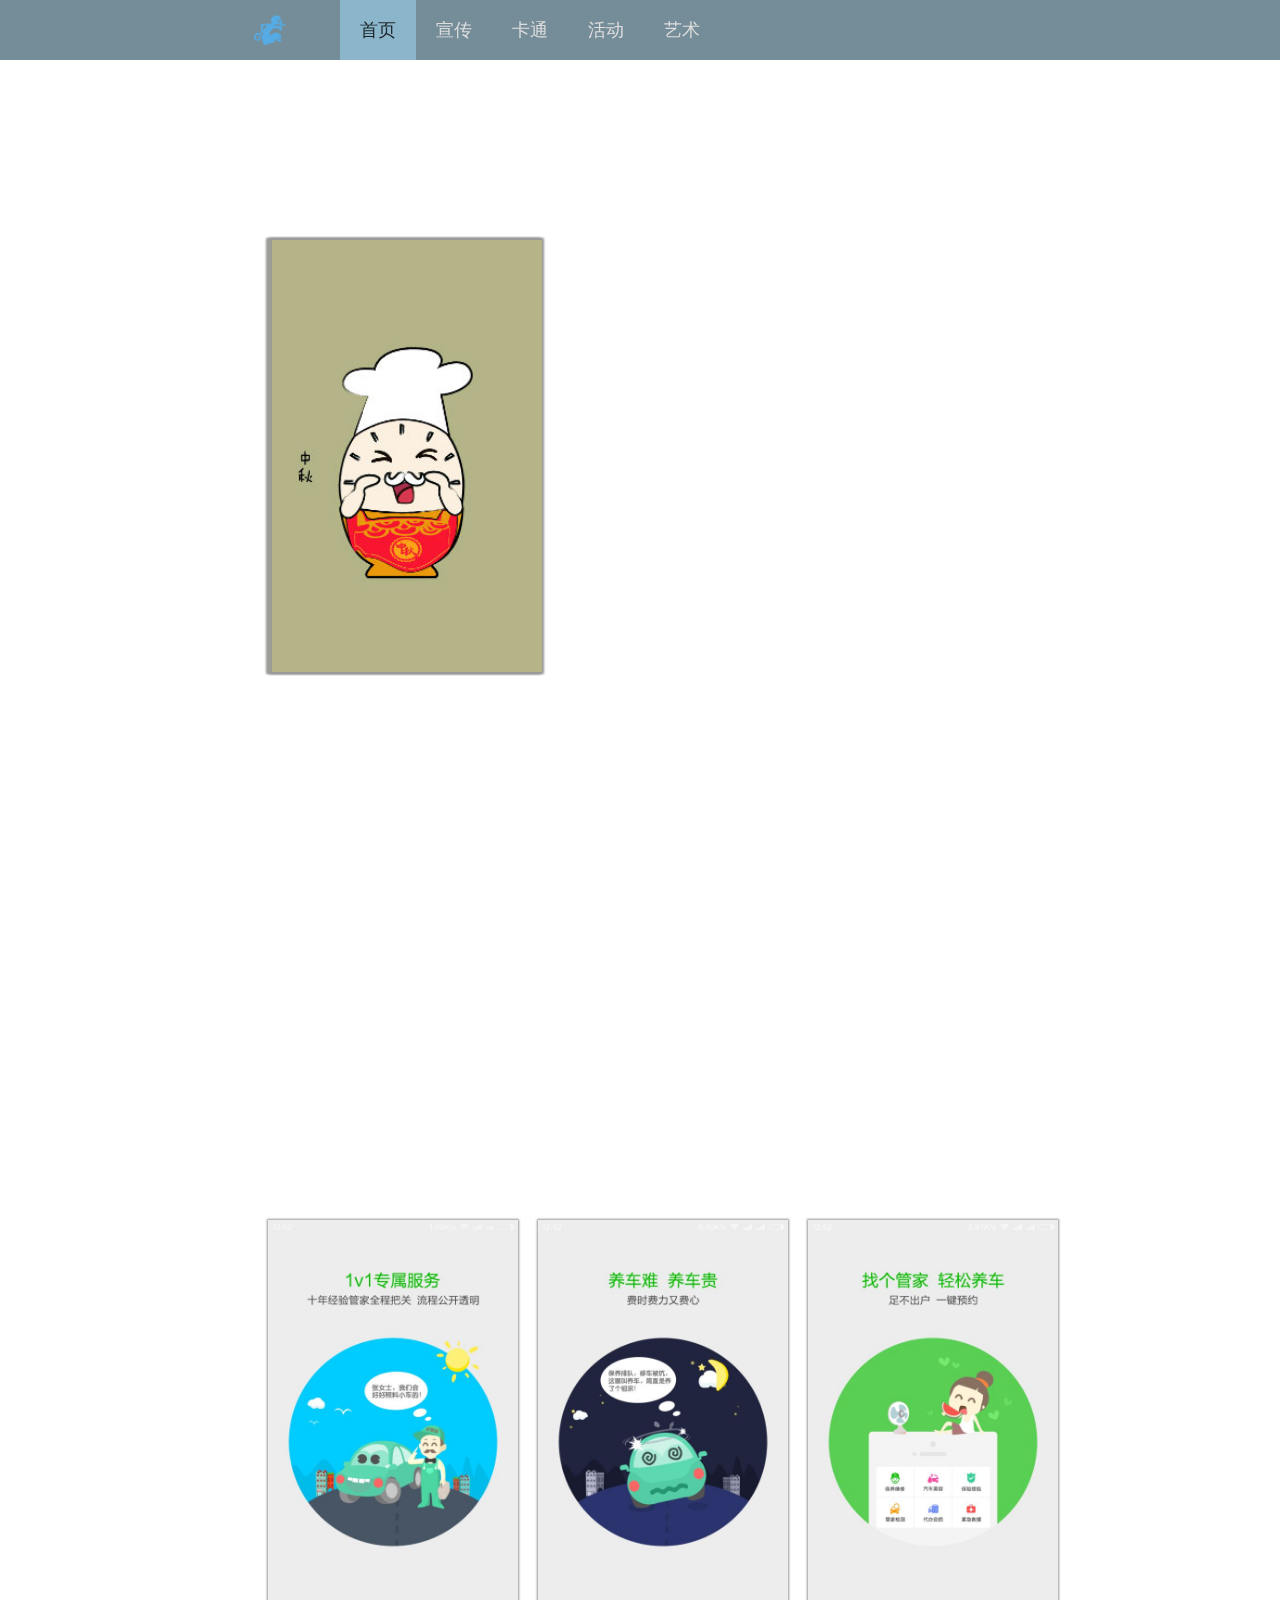
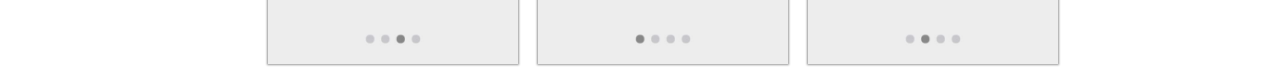
<file: web/全屏滚动/index.html>
<!DOCTYPE html>
<html>
<head lang="en">
    <meta charset="UTF-8">
    <title>全屏滚动练习</title>
    <meta name="viewport" content="width=device-width, initial-scale=1, user-scalable=no">

    <script src="http://hellolilac.com/js/jq-2.1.1/jquery.min.js"></script>
    <script src="jquery.fullPage.min.js"></script>

    <link rel="stylesheet" href="jquery.fullPage.css"/>
    <link rel="stylesheet" href="quanp.css">
    <script>
        $(function(){
            $('.con').fullpage({
                'navigation':true,
                anchors: ['page1', 'page2', 'page3', 'page4','page5'],
                menu: '#menu',
                verticalCentered:false,
                scrollingSpeed:700
            });
        })
    </script>
</head>
<body>

<header class="hd">
    <div class="navb">
        <a  class="logo" href="#"><img src="img2/icon.png"  width="40px" alt=""/></a>
        <nav>
            <ul id="menu">
                <li  data-menuanchor="page1" class="active"><a href="#page1">首页</a></li>
                <li  data-menuanchor="page2"><a href="#page2">宣传</a></li>
                <li  data-menuanchor="page3"><a href="#page3">卡通</a></li>
                <li  data-menuanchor="page4"><a href="#page4">活动</a></li>
                <li  data-menuanchor="page5"><a href="#page5">艺术</a></li>
            </ul>
        </nav>
    </div>
</header>

<div class="con">
        <!--  第一页 -->
    <section class="section s1">
        <div class="left">
            <ul>
                <li>
                    <img src="img2/001.jpg" width="250px" alt=""/>

                </li>
                <li>
                    <img src="img2/ui1.jpg" width="250px" alt=""/>
                </li>
                <li>
                    <img src="img2/ho1.png" width="250px" alt=""/>
                </li>
            </ul>
        </div>
    </section>
        <!--  第二页  -->
    <section class="section s2">
        <div class="left">
            <ul>
                <li>
                    <img src="img2/ui2.jpg" width="250px" alt=""/>
                </li>
                <li>
                    <img src="img2/ui1.jpg" width="250px" alt=""/>
                </li>
                <li>
                    <img src="img2/ui3.jpg" width="250px" alt=""/>
                </li>
            </ul>
        </div>

    </section>


    <!--  第三页  -->
    <section class="section s3">
        <div class="left">
            <ul>
                <li>
                    <img src="img2/ban1.jpg" width="270px" alt=""/>
                </li>
                <li>
                    <img src="img2/ban2.jpg" width="270px" alt=""/>
                </li>
                <li>
                    <img src="img2/ban3.jpg" width="270px" alt=""/>
                </li>
            </ul>
        </div>

    </section>


    <!--  第四页  -->
    <section class="section s4">

        <div class="left">
            <ul>
                <li>
                    <img src="img2/ho1.png" width="310px" alt=""/>
                </li>
                <li>
                    <img src="img2/ho2.png" width="310px" alt=""/>
                </li>
                <li>
                    <img src="img2/ho3.png" width="310px" alt=""/>
                </li>
            </ul>
        </div>
    </section>


    <!--  第五页  -->
    <section class="section s5">
        <div class="left">
            <ul>
                <li>
                    <img src="img2/1.jpg" width="270px" alt=""/>
                </li>
                <li>
                    <img src="img2/2.jpg" width="270px" alt=""/>
                </li>
                <li>
                    <img src="img2/3.jpg" width="270px" alt=""/>
                </li>
            </ul>
        </div>
    </section>
</div>

</body>
</html>
</file>
<file: web/全屏滚动/quanp.css>
*{
    font-family: '微软雅黑';
    padding: 0;
    margin: 0;
}
li{ list-style: none;}
a{text-decoration: none}

.hd{
    width: 100%;
    height: 60px;
    background: rgba(82,112,128,.8);
    position: fixed;
    top: 0;
    left: 0;
    z-index: 99;
    }
    .hd .navb{
        width: 980px;
        margin: 0 auto;
        height: 60px;
    }
    .hd .logo{
        float: left;
        margin-left: 100px;
        height: 60px;
        position: relative;
        width: 60px;
        margin-right: 30px;
        }
        .hd .logo img{
            display: block;
            position: absolute;
            margin: auto;
            top: 0;
            bottom: 0;


        }
    .hd nav{
        float: left;
    }
    .hd li{
        box-sizing: border-box;
        float: left;
        line-height: 60px;
        font-size: 18px;
         }
        .hd li a{
            box-sizing: border-box;
            padding: 0 20px;
            display: block;
            line-height: 60px;
            color: #ddd;
            transition:all .2s;
        }
        .hd .active a , .hd li a:hover{
            background: rgba(159, 222, 253, 0.5);
            color: rgba(0,0,0,0.8);
        }

.section{
    width: 100%;
    height: 100%;
}

.s1{background:#9fdefd; overflow: hidden;}
    .s1 li{
        opacity: 0;
        margin: auto;
        transition:all .6s ;
    }
    .s1.active li{opacity:1; }
    .s1 .left li:nth-child(1){ transition-delay:.2s;}
    .s1 .left li:nth-child(2){ transition-delay:.4s;}
    .s1 .left li:nth-child(3){ transition-delay:.6s;}

    /* 公共图片类 */
.section{
    overflow: hidden;}
.section .left{
    position: absolute;
    margin-top: -210px;
    margin-left: -372px;
    top:50%;
    left:50%;
    z-index: 1;
    }
    .section li{
        float: left;
        margin-right: 20px;
    }
    .section .left li p{
        margin:15px  0;
        font-family: '微软雅黑';
        font-size: 18px; color: #333;
    }
    .section .left li a{
        display: block;
        width: 150px;
        height: 30px;
        line-height: 30px;
        font-weight: 600;
        color: #ba8309;
        text-align: center;
        background:#ffd72a ;
        transition:all .1s;
        }
    .section .left li a:hover{
         background: #D8B02A;
         color: #f3f3f3;
     }
.s2{
    background: rgb(217, 255, 201);;
    overflow: hidden;
        }
      .s2 .left li{
        margin-top: -20px;
        transform:translateY(1000px) ;
        transition:.6s;
        }
        .s2 li img{
            box-shadow: 0 0 2px 1px #999;
        }
      .s2 .left li:nth-child(1){ transition-delay:.7s;}
      .s2 .left li:nth-child(2){ transition-delay:.8s;}
      .s2 .left li:nth-child(3){ transition-delay:.9s;}
      .s2.active .left li{
          transform:translateY(0) ;
      }

/* 第三屏 */
.s3{
    background:#c2ccbb;;
        }
        .s3 .left li{
            width: 30%;
            transition:all .4s;
            transition-delay:1s;
        }
        .s3 li img{
            box-shadow: 0 0 2px 2px #999;
        }
        .s3 .left li:nth-child(1){ z-index: 3}
        .s3 .left li:nth-child(2){ transform:translateX(-279px);}
        .s3 .left li:nth-child(3){ transform:translateX(-558px);transition:all .8s;transition-delay:1.2s;}
    .s3.active .left li{
        transform:translateX(0) ;
    }

/* 第四屏  */
.s4{
    background:#73cbcc;
        }
      .s4 .left{
          margin-left: -440px;
      }
      .s4 .left li{
          box-shadow: 0 0 4px 1px #999;
      }
      @keyframes  mydong1{
          0%{transform:translate(330px,-1100px);}
          20%{transform:translate(330px,0px);}
          50%{transform:translate(330px,-50px);}
          70%{transform:translate(330px,0px);}
          100%{transform:translate(0,0);}

      }
      @-webkit-keyframes  mydong1{
          0%{transform:translate(330px,-1100px)}
          20%{transform:translate(330px,0px)}
          50%{transform:translate(330px,-50px)}
          70%{transform:translate(330px,0px)}
          100%{transform:translate(0px,0px)}

      }
      @-webkit-keyframes  mydong2{
          0%{transform:translate(0,-1100px)}
          20%{transform:translate(0,0px)}
          50%{transform:translate(0,-50px)}
          70%{transform:translate(0,0px)}
          100%{transform:translate(0px,0px)}

      }
       @-webkit-keyframes  mydong3{
            0%{transform:translate(-330px0,-1100px)}
            20%{transform:translate(-330px,0px)}
            50%{transform:translate(-330px,-50px)}
            70%{transform:translate(-330px,0px)}
            100%{transform:translate(0px,0px)}

        }
     .s4 .left li:nth-child(1){ transform:translate(330px,-1100px);}
     .s4.active .left li:nth-child(1){
         -webkit-animation-timing-function: mydong1 1.5s 0.8 forwardss;
         -moz-animation-timing-function: mydong1 1.5s 0.8s forwards;
         -o-animation-timing-function: mydong1 1.5s 0.8s forwards;
         animation-timing-function: mydong1 1.5s 0.8s forwards;
         animation: mydong1 1.5s 0.8s forwards;

     }

     .s4 .left li:nth-child(2){ transform:translate(0,-1100px);}
     .s4.active .left li:nth-child(2){
         -webkit-animation-timing-function: mydong2 1.5s 0.8 forwardss;
         -moz-animation-timing-function: mydong2 1.5s 0.8s forwards;
         -o-animation-timing-function: mydong2 1.5s 0.8s forwards;
         animation-timing-function: mydong2 1.5s 0.8s forwards;
         animation: mydong2 1.5s 0.8s forwards;

     }
     .s4 .left li:nth-child(3){ transform:translate(-330px,-1100px);}
     .s4.active .left li:nth-child(3){
         -webkit-animation-timing-function: mydong3 1.5s 0.8 forwardss;
         -moz-animation-timing-function: mydong3 1.5s 0.8s forwards;
         -o-animation-timing-function: mydong3 1.5s 0.8s forwards;
         animation-timing-function: mydong3 1.5s 0.8s forwards;
         animation: mydong3 1.5s 0.8s forwards;

     }

.s5{
    background:#e6e8f9;
    perspective: 500px;
        }
.s5 li img{
    box-shadow: 0 0 3px 2px #a2a2a2;
}
    .s5  .left li{ transform:translate3d(-1000px,-1000px,-500px) rotateX(145deg);transition:all 0.8s  0.6s;}
    .s5.active .left li{ transform:translate3d(0,0,0) rotateX(0);}
    .s5 .left li:nth-child(1){tramsition-delay:0.8s;-webkit-transition-delay: 0.8s; }
    .s5 .left li:nth-child(2){tramsition-delay:0.8s;-webkit-transition-delay: 1s; }
    .s5 .left li:nth-child(3){tramsition-delay:0.8s;-webkit-transition-delay: 1.2s; }
</file>
